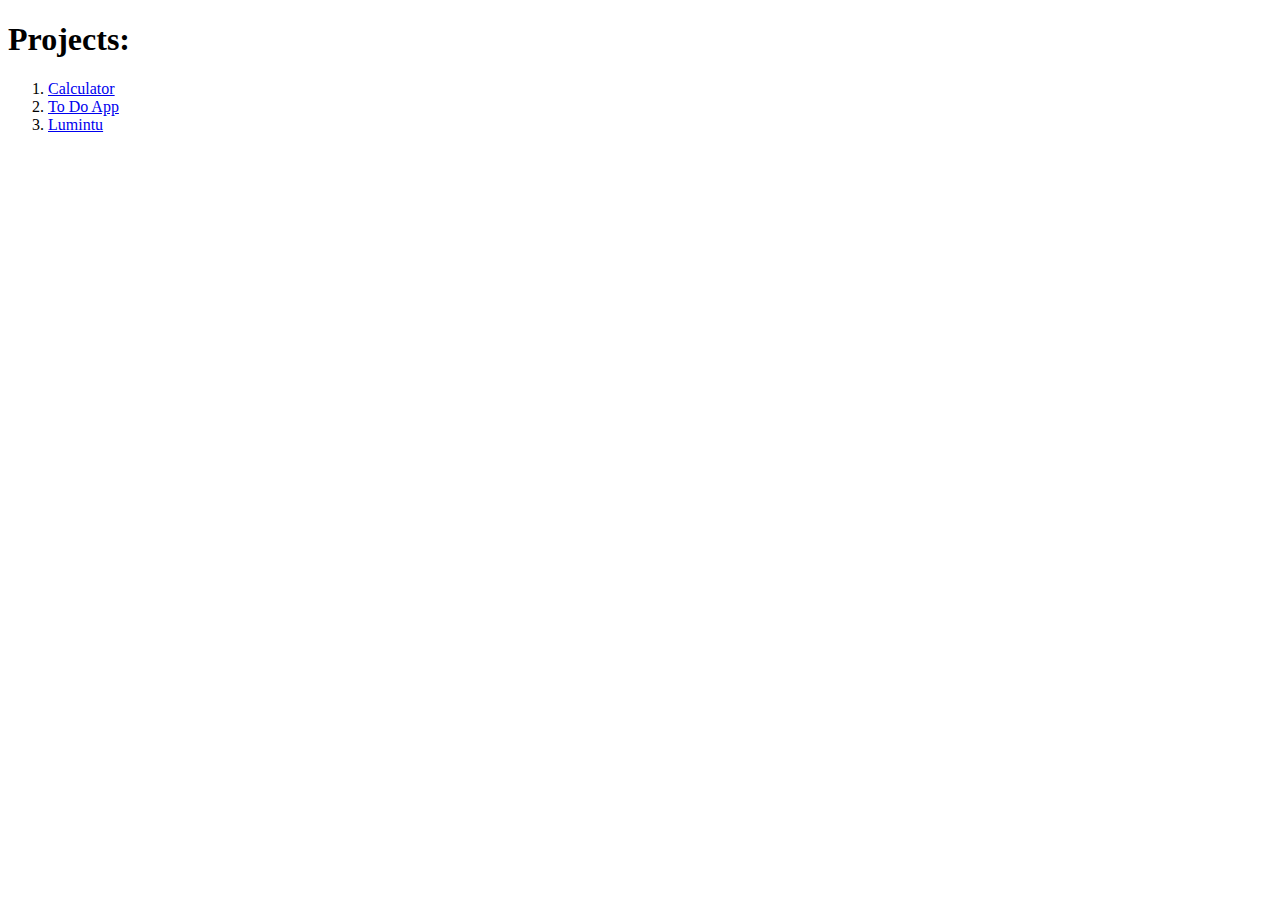
<file: index.html>
<!DOCTYPE html>
<html lang="en">
<head>
    <meta charset="UTF-8">
    <meta name="viewport" content="width=device-width, initial-scale=1.0">
    <title>Welcome To Devs Project</title>
</head>
<body>
    <h1>Projects:</h1>
    <ol>
        <li><a href="/calculator/">Calculator</a></li>
        <li><a href="/todo/">To Do App</a></li>
        <li><a href="/lumintu/">Lumintu</a></li>
    </ol>
</body>
</html>
</file>
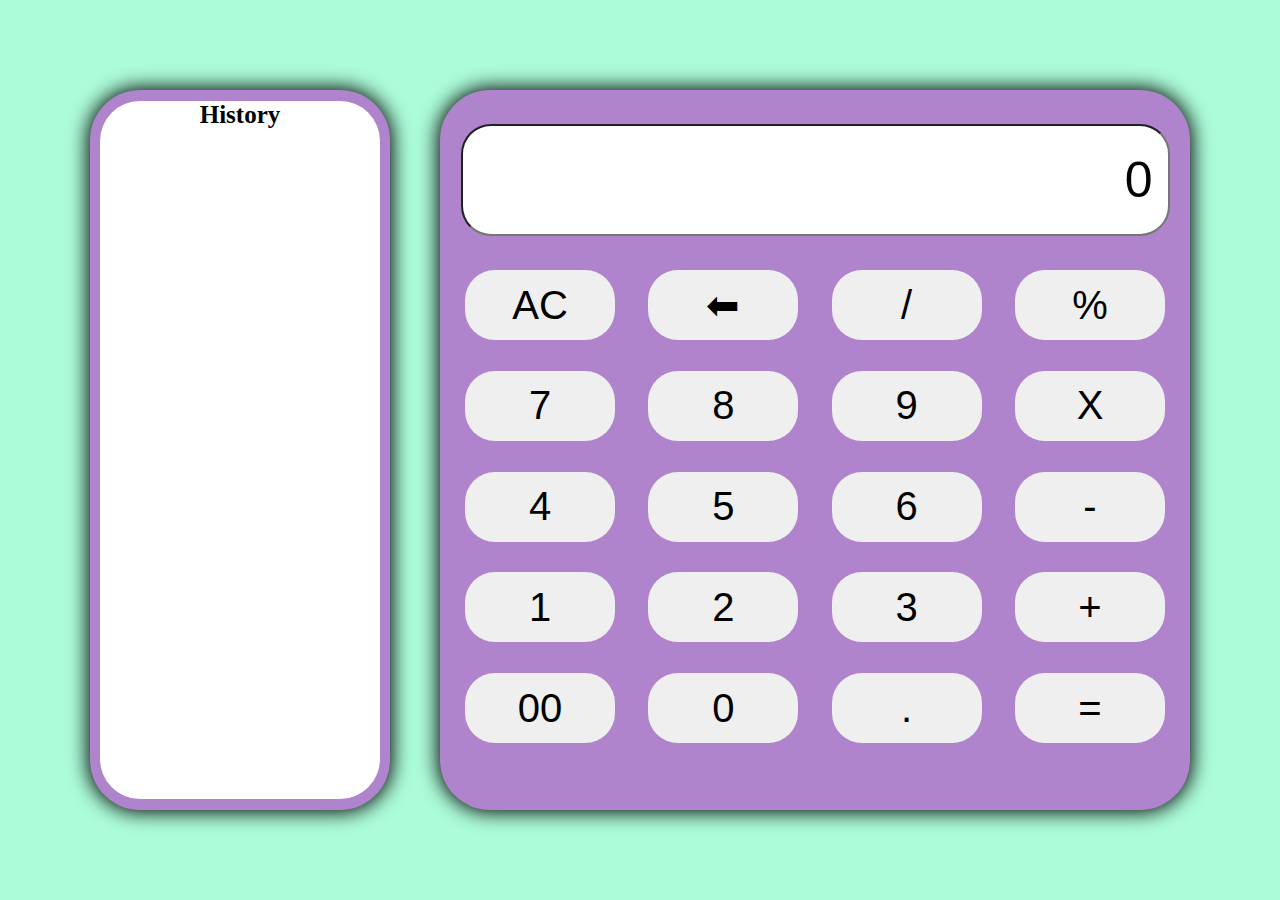
<file: calculator/index.html>
<!DOCTYPE html>
<html lang="en">
<head>
    <meta charset="UTF-8">
    <meta name="viewport" content="width=device-width, initial-scale=1.0">
    <title>Calculator</title>
    <link rel="stylesheet" href="style.css">
</head>
<body>
    <div class="container">
        <div class="history">
            <div class="inner-history-div">
                <div class="heading">History</div>
                
            </div>
        </div>
        <div class="calculator">
            <div class="display-div">
                <input name="display" id="display" autocomplete="off" value="0" onkeypress="checkValidChar(this)" readonly/>
            </div>
            <div class="keyboard">
                <button type="button" onclick="handleButtonClick(this)" data-button="AC">AC</button>
                <button type="button" onclick="handleButtonClick(this)" data-button="Backspace">&#11013;</button>
                <button type="button" onclick="handleButtonClick(this)" data-button="/">/</button>
                <button type="button" onclick="handleButtonClick(this)" data-button="%">%</button>
                <button type="button" onclick="handleButtonClick(this)" data-button="7">7</button>
                <button type="button" onclick="handleButtonClick(this)" data-button="8">8</button>
                <button type="button" onclick="handleButtonClick(this)" data-button="9">9</button>
                <button type="button" onclick="handleButtonClick(this)" data-button="*">X</button>
                <button type="button" onclick="handleButtonClick(this)" data-button="4">4</button>
                <button type="button" onclick="handleButtonClick(this)" data-button="5">5</button>
                <button type="button" onclick="handleButtonClick(this)" data-button="6">6</button>
                <button type="button" onclick="handleButtonClick(this)" data-button="-">-</button>
                <button type="button" onclick="handleButtonClick(this)" data-button="1">1</button>
                <button type="button" onclick="handleButtonClick(this)" data-button="2">2</button>
                <button type="button" onclick="handleButtonClick(this)" data-button="3">3</button>
                <button type="button" onclick="handleButtonClick(this)" data-button="+">+</button>
                <button type="button" onclick="handleButtonClick(this)" data-button="00">00</button>
                <button type="button" onclick="handleButtonClick(this)" data-button="0">0</button>
                <button type="button" onclick="handleButtonClick(this)" data-button=".">.</button>
                <button type="button" onclick="handleButtonClick(this)" data-button="=">=</button>
            </div>
        </div>
    </div>
    <script src="script.js"></script>
</body>
</html>
</file>
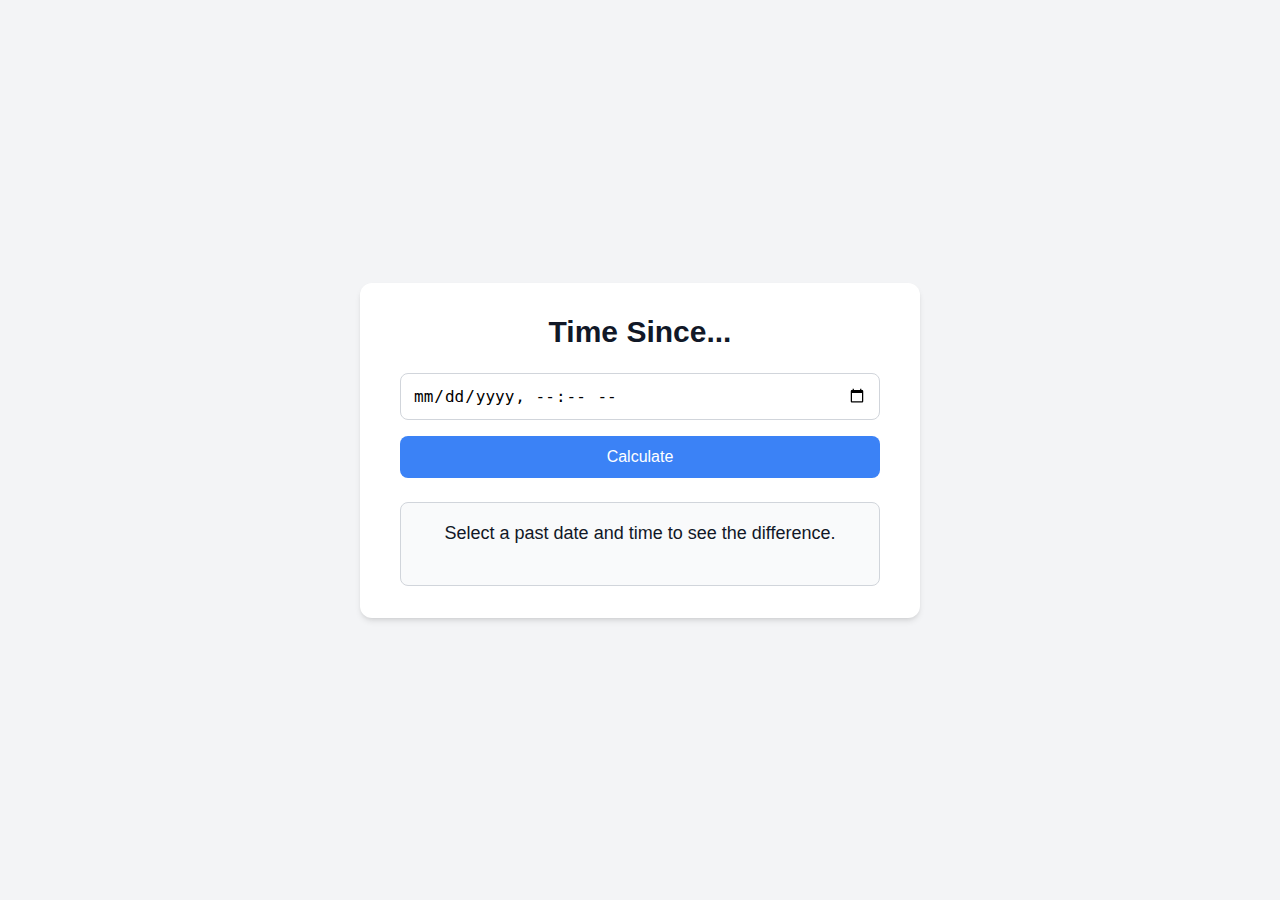
<file: lastdatetime/index.html>
<!DOCTYPE html>
<html lang="en">
<head>
    <meta charset="UTF-8">
    <meta name="viewport" content="width=device-width, initial-scale=1.0">
    <title>Auto-Starting Live Timer</title>
    <style>
        /* CSS is unchanged from the previous version */
        :root {
            --bg-color: #f3f4f6;
            --card-bg: #ffffff;
            --text-color: #111827;
            --primary-color: #3b82f6;
            --primary-hover: #2563eb;
            --border-color: #d1d5db;
            --highlight-color: #ef4444;
        }
        
        body {
            font-family: -apple-system, BlinkMacSystemFont, "Segoe UI", Roboto, Helvetica, Arial, sans-serif;
            background-color: var(--bg-color);
            color: var(--text-color);
            margin: 0;
            display: grid;
            place-items: center;
            min-height: 100vh;
        }

        main {
            background-color: var(--card-bg);
            padding: 2rem 2.5rem;
            border-radius: 0.75rem;
            box-shadow: 0 4px 6px -1px rgb(0 0 0 / 0.1), 0 2px 4px -2px rgb(0 0 0 / 0.1);
            width: 90%;
            max-width: 480px;
            text-align: center;
        }

        h1 {
            font-size: 1.875rem;
            font-weight: 600;
            margin-top: 0;
            margin-bottom: 1.5rem;
        }

        .controls {
            display: flex;
            flex-direction: column;
            gap: 1rem;
            margin-bottom: 1.5rem;
        }

        #datetimePicker {
            width: 100%;
            padding: 0.75rem;
            font-size: 1rem;
            border: 1px solid var(--border-color);
            border-radius: 0.5rem;
            box-sizing: border-box;
            transition: border-color 0.2s;
        }

        #datetimePicker:focus {
            outline: none;
            border-color: var(--primary-color);
            box-shadow: 0 0 0 2px rgba(59, 130, 246, 0.4);
        }

        #calculateBtn {
            background-color: var(--primary-color);
            color: white;
            font-size: 1rem;
            font-weight: 500;
            border: none;
            padding: 0.75rem 1.5rem;
            border-radius: 0.5rem;
            cursor: pointer;
            transition: background-color 0.2s ease-in-out;
        }

        #calculateBtn:hover {
            background-color: var(--primary-hover);
        }

        #result {
            margin-top: 1rem;
            padding: 1rem;
            font-size: 1.125rem;
            line-height: 1.6;
            min-height: 50px;
            background-color: #f9fafb;
            border-radius: 0.5rem;
            border: 1px solid var(--border-color);
        }
        
        #result .highlight {
            font-weight: 700;
            font-size: 1.5rem;
            color: var(--highlight-color);
        }
    </style>
</head>
<body>

    <main>
        <h1>Time Since...</h1>
        <div class="controls">
            <input type="datetime-local" id="datetimePicker">
            <button id="calculateBtn">Calculate</button>
        </div>
        <div id="result">
            Select a past date and time to see the difference.
        </div>
    </main>

    <script>
        document.addEventListener('DOMContentLoaded', () => {
            const datetimePicker = document.getElementById('datetimePicker');
            const calculateBtn = document.getElementById('calculateBtn');
            const resultDiv = document.getElementById('result');
            
            let timerInterval = null;

            const setMaxDateTime = () => {
                const now = new Date();
                now.setMinutes(now.getMinutes() - now.getTimezoneOffset());
                const maxDateTime = now.toISOString().slice(0, 16);
                datetimePicker.max = maxDateTime;
            };

            const loadFromLocalStorage = () => {
                const savedDateTime = localStorage.getItem('selectedDateTime');
                if (savedDateTime) {
                    datetimePicker.value = savedDateTime;
                }
            };
            
            const updateDisplay = (startDate) => {
                const endDate = new Date();
                let diff = endDate.getTime() - startDate.getTime();

                if (diff < 0) {
                     resultDiv.textContent = 'Selected date is in the future.';
                     if(timerInterval) clearInterval(timerInterval);
                     return;
                }

                const msInDay = 1000 * 60 * 60 * 24;
                const msInHour = 1000 * 60 * 60;
                const msInMinute = 1000 * 60;

                const days = Math.floor(diff / msInDay);
                diff %= msInDay;
                const hours = Math.floor(diff / msInHour);
                diff %= msInHour;
                const minutes = Math.floor(diff / msInMinute);
                diff %= msInMinute;
                const seconds = Math.floor(diff / 1000);

                resultDiv.innerHTML = `
                    <span class="highlight">${days}</span> days, 
                    ${hours} hours, 
                    ${minutes} minutes, 
                    and ${seconds} seconds have passed.
                `;
            };

            const startTimer = () => {
                if (timerInterval) {
                    clearInterval(timerInterval);
                }

                const selectedVal = datetimePicker.value;
                if (!selectedVal) {
                    resultDiv.textContent = 'Please select a date and time first.';
                    return;
                }

                const startDate = new Date(selectedVal);
                updateDisplay(startDate);
                timerInterval = setInterval(() => updateDisplay(startDate), 1000);
            };

            datetimePicker.addEventListener('input', () => {
                localStorage.setItem('selectedDateTime', datetimePicker.value);
                if (timerInterval) {
                    clearInterval(timerInterval);
                    timerInterval = null;
                    resultDiv.textContent = "Click 'Calculate' to start the new timer.";
                }
            });

            calculateBtn.addEventListener('click', startTimer);

            // --- Initial Setup on Page Load ---
            setMaxDateTime();
            loadFromLocalStorage();
            
            // --- NEW: Automatically start timer if a date was loaded ---
            if (datetimePicker.value) {
                startTimer();
            }
        });
    </script>

</body>
</html>
</file>
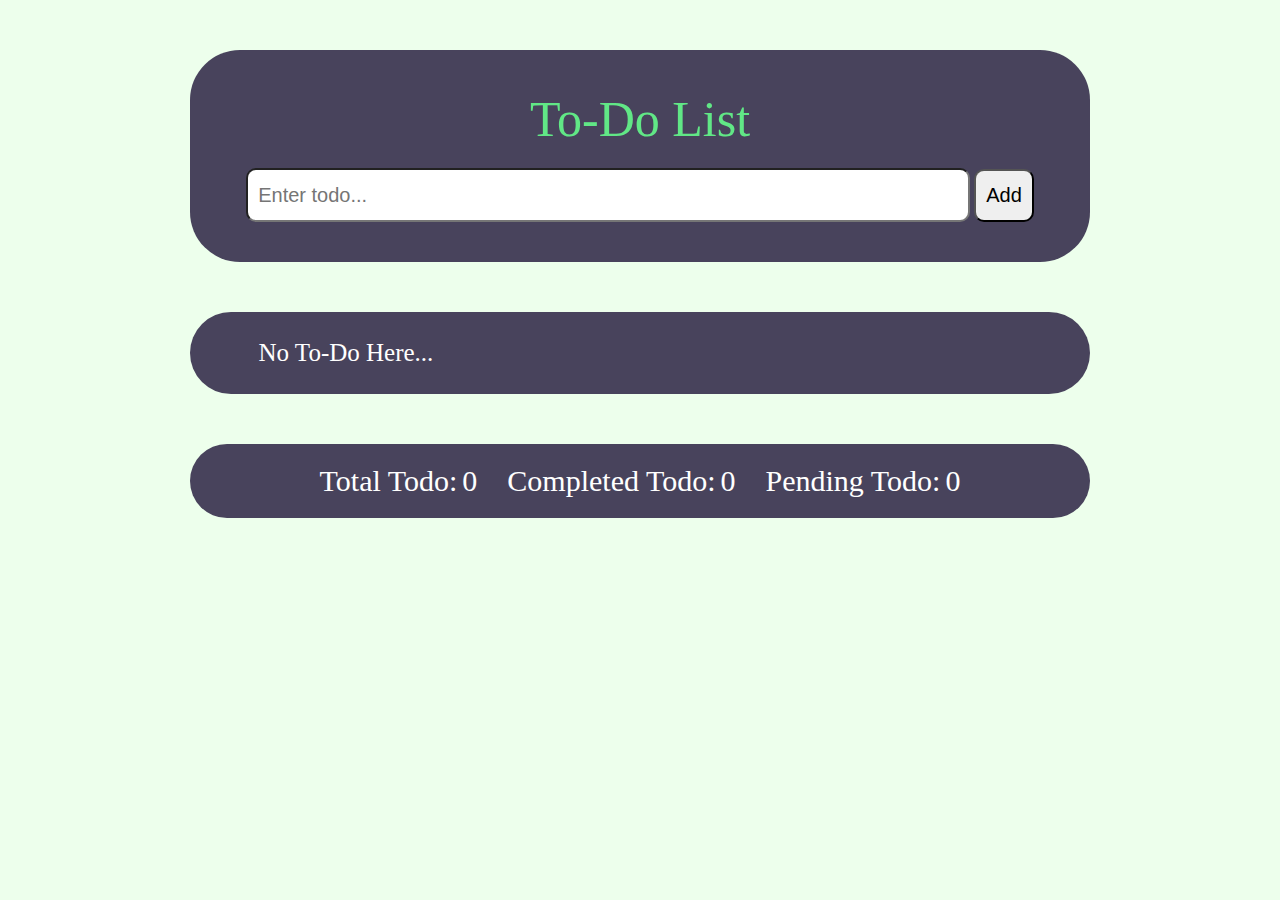
<file: todo/index.html>
<!DOCTYPE html>
<html lang="en">
<head>
    <meta charset="UTF-8">
    <meta name="viewport" content="width=device-width, initial-scale=1.0">
    <title>ToDo List</title>
    <link rel="stylesheet" href="style.css">
    <script src="script.js"></script>
</head>
<body>
    <div class="container">
        <div class="todo-start">
            <div class="todo-div">
                <div class="todo-heading">
                    To-Do List
                </div>
            </div>
            <div class="todo-form">
                <div class="todo-field">
                    <input type="text" name="todo" id="todo-field" autocomplete="off" placeholder="Enter todo...">
                    <button type="button" onclick="add()">Add</button>
                </div>
            </div>
        </div>
        <div class="todo-list">

        </div>
        <div class="todo-list todo-score">
            <div><p>Total Todo: </p><div class="total-todo"></div></div>
            <div><p>Completed Todo: </p><div class="todo-complete"></div></div>
            <div><p>Pending Todo: </p><div class="todo-pending"></div></div>
        </div>
    </div>
</body>
</html>
</file>
<file: calculator/style.css>
body {
    padding: 0;
    margin: 0;
    background-color: #ACFCD9;
    box-sizing: border-box;
}

.container {
    display: flex;
    justify-content: center;
    align-items: center;
    height: 100vh;
    width: 100%;
    gap: 50px;

    .calculator {
        width: 750px;
        height: 80%;
        background-color: #B084CC;
        border-radius: 50px;
        box-shadow: 0 0 20px 2px black;

        .display-div {
            height: 25%;
            display: flex;
            justify-content: center;
            align-items: center;

            input {
                font-family: 'Digital 7', sans-serif;
                background-color: white;
                height: 60%;
                width: 90%;
                margin: 20px 0 20px 0;
                border-radius: 30px;
                font-size: 50px;
                text-align: end;
                padding: 0 15px 0 15px;
            }
        }

        .keyboard {
            margin: 0 25px 0 25px;
            height: 70%;
            display: flex;
            justify-content: space-between;
            flex-wrap: wrap;
            font-size: 30px;
            
            button {
                flex-shrink: 0.5;
                height: 70px;
                width: 150px;
                display: inline-block;
                font-size: 40px;
                border-radius: 30px;
                border: 0;
            }
        }
    }
}

.history {
    width: 300px;
    height: 80%;
    background-color: #B084CC;
    border-radius: 50px;
    box-shadow: 0 0 20px 2px black;
    display: flex;
    justify-content: center;
    align-items: center;

    .heading {
        text-align: center;
        font-weight: bold;
        font-size: 25px;
    }
}

.inner-history-div {
    width: 280px;
    height: 97%;
    background-color: white;
    border-radius: 40px;
}

@media (max-width: 670px) {
    body {
        background-color: transparent;
    }
    .container {
        background-color: #B084CC;
        height: 100vh;

        .calculator {
            background-color: #B084CC;
            border-radius: 0;
            box-shadow: none;

            .display-div input {
                margin: 0 25px 0 25px;
                width: 100%;
            }
        }
    }
    .keyboard > button {
        max-width: 125px;
    }
}

@media (max-width: 555px) {
    .keyboard > button {
        max-width: 101px;
    }
}

@media (max-width: 455px) {
    .keyboard > button {
        max-width: 90px;
    }
}

@media (max-width: 410px) {
    .keyboard > button {
        max-width: 72px;
    }
}
</file>
<file: todo/style.css>
* {
    margin: 0;
    padding: 0;
}

body {
    display: flex;
    justify-content: center;
    background-color: #EDFFEC;
}

.container {
    /* margin-top: 30px; */
    width: 900px;
    /* background-color: #48435C; */
    /* border-radius: 50px; */
    /* height: 210px; */
}

.container .todo-div {
    color: #61E786;
    padding-top: 20px;
    font-size: 50px;
    text-align: center;
}

.container .todo-form {
    margin: 20px 0 20px 0;
    display: flex;
    justify-content: center;
}

.container .todo-form .todo-field {
    #todo-field {
        width: 700px;
        height: 30px;
        padding: 10px;
        font-size: 20px;
        border-radius: 10px;
    }

    button {
        height: 53px;
        padding: 10px;
        font-size: 20px;
        border-radius: 10px;
    }
}

.container .todo-list, .container .todo-start {
    margin: 50px 0 50px 0;
    display: flex;
    justify-content: center;
    flex-wrap: wrap;
    background-color: #48435C;
    border-radius: 50px;
    padding: 20px 0 20px 0;

    .todo-col {
        width: 87%;
        display: flex;
        justify-content: space-between;
        margin: 7px 0 7px 0;
        color: white;

        .index {
            font-size: 25px;
        }

        .todo-target {
            width: 60%;
            font-size: 25px;
            margin-left: 10px;
        }

        .todo-complete-btn {
            height: 50px;
            width: 15%;
            background-color: #69DDFF;
            font-size: 20px;
            border: none;
            border-radius: 10px;
        }

        .todo-delete-btn {
            height: 50px;
            width: 15%;
            background-color: #BE92A2;
            font-size: 20px;
            border: none;
            border-radius: 10px;
        }
    }
}

.completed {
    text-decoration-line: line-through;
}

.todo-score > div {
    display: flex;
    gap: 5px;
}

.todo-score {
    font-size: 30px;
    gap: 30px;
    color: white;
    justify-content: space-between;
}
</file>
